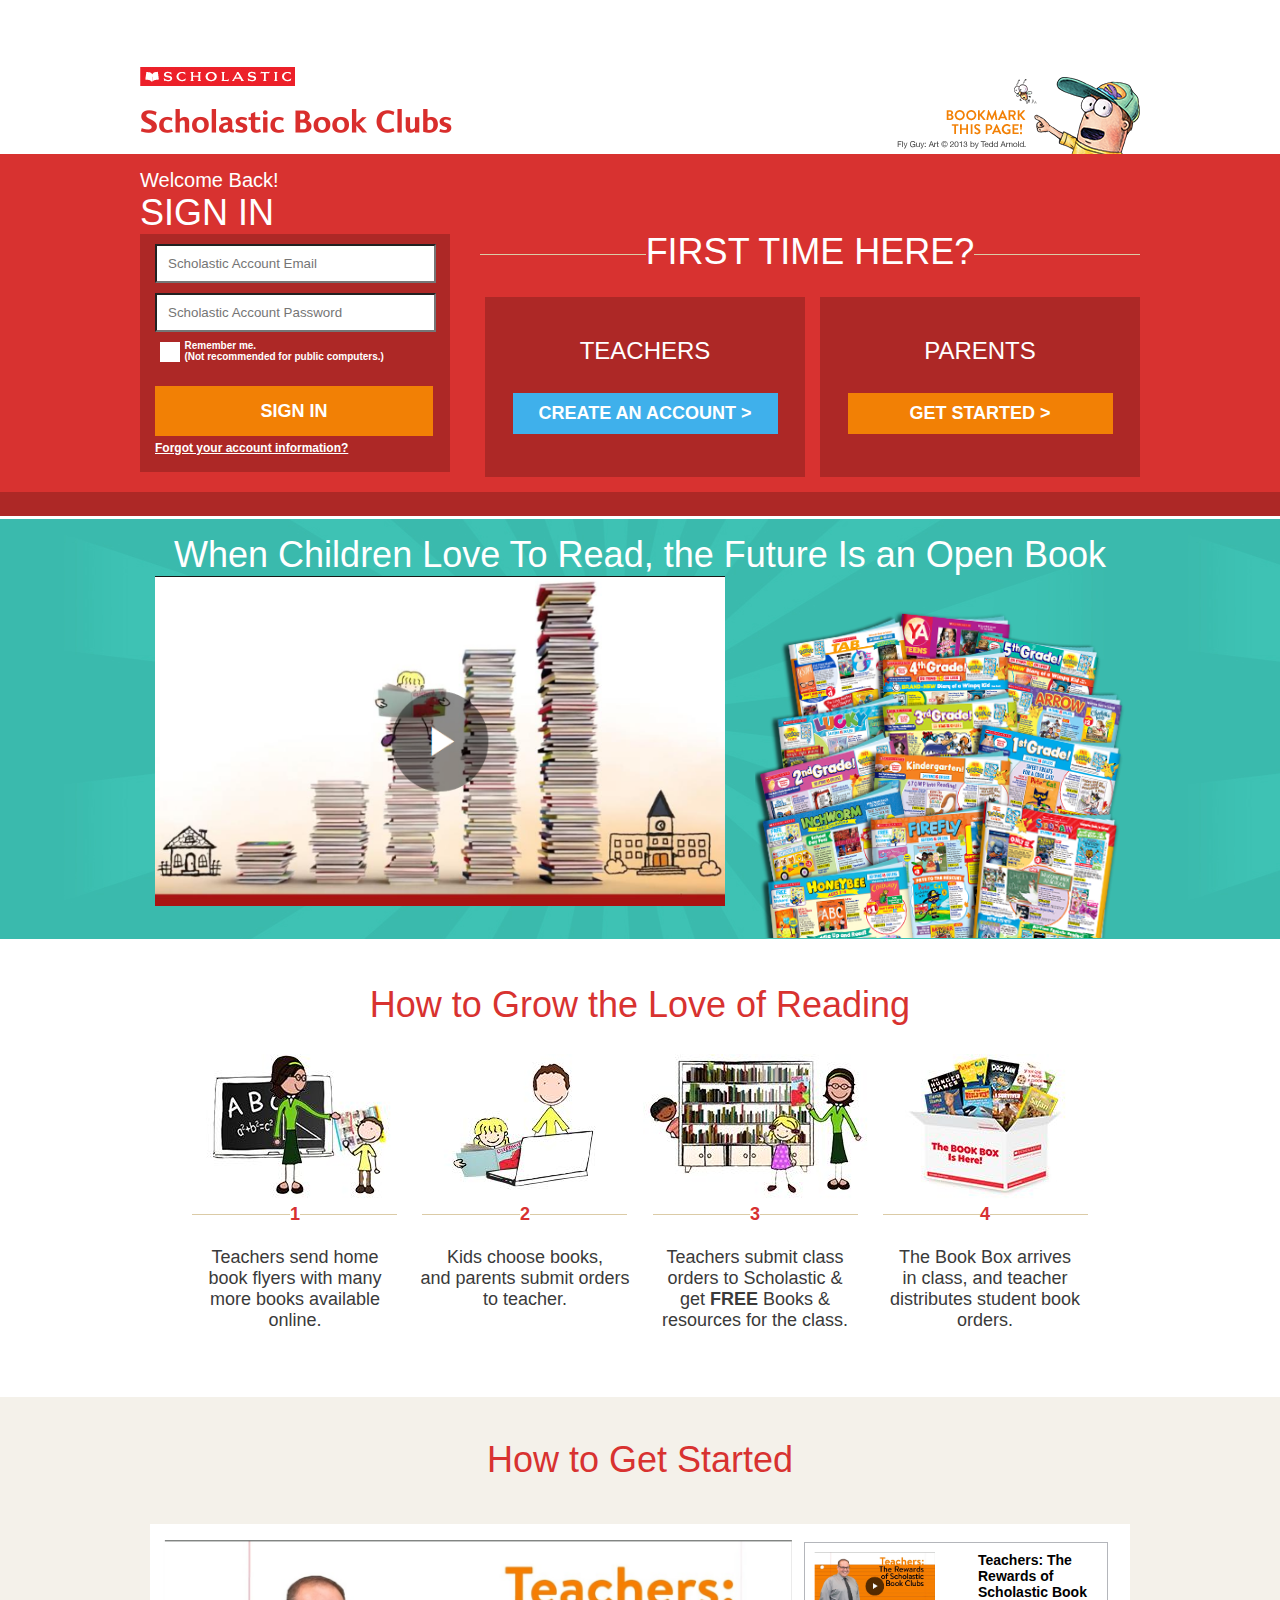
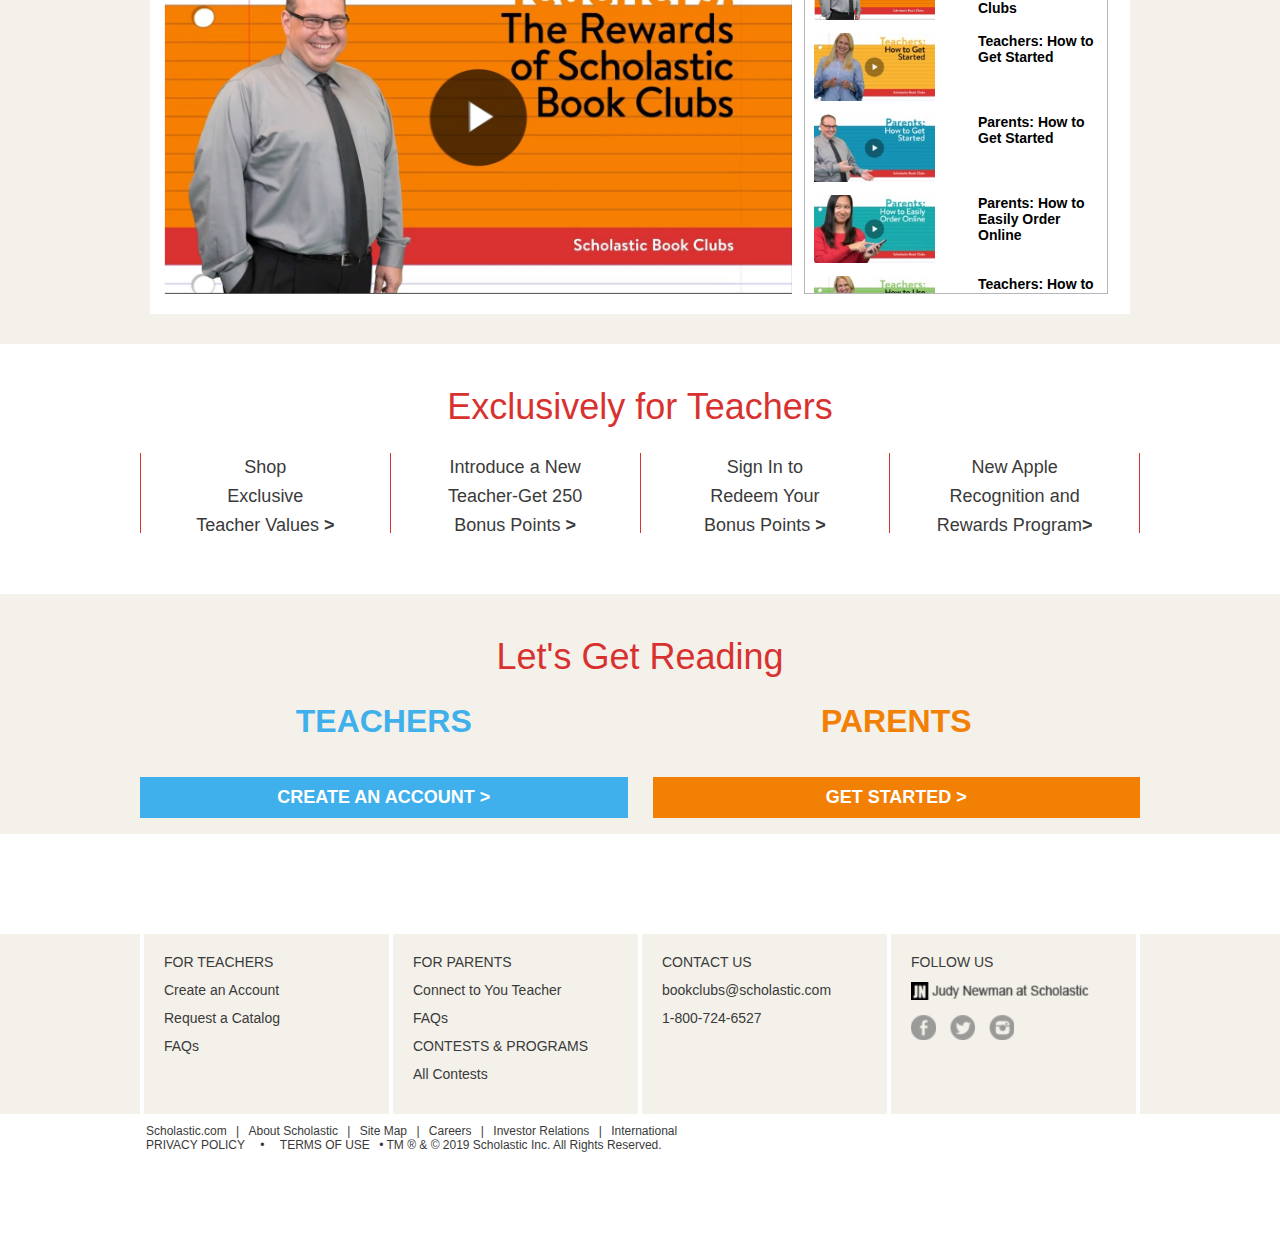
<file: sfa2.html>
<!DOCTYPE html>
<html>
<head>
	<meta charset="utf-8"/>
	<title>Scholastic Book Clubs | Children's Books for Parents and Teachers</title>
	<link rel="stylesheet" type="text/css" href="mainsfa2.css">
</head>
<body>
    <div class="head">
	    <div class="head1">
	    </div>
	    <div class="head2">
	        <img src="logo1.png" alt="Scholastic">
	        <img class="Flyguy"  src="Flyguy.png">
	        <div class="head2">
	            <a href="#" title="Scholastic Reading Club Homepage">
	        	<img class="logo" src="Scholastic-logo.png" alt="Scholastic Book Clubs">
	            </a>
            </div>
	    </div>
    </div>
    <div class="head3">
    	<div class="head3-body">
	        <p class="welcome-text">Welcome Back!</p>
	        <p class="sign-in">SIGN IN</p>
	        <div class="sign-in-box">
                <div  class="sign-in-box0">
                	<input class="box1" type="text" placeholder="Scholastic Account Email">                
                    <input class="box2" type="text" placeholder="Scholastic Account Password">
                </div>
                    <div class="box3">
                    	<ul>
                    		<li><div class="box3-part"></div></li>
                    	    <li><div>Remember me.
                                    <br/>
                                    (Not recommended for public computers.)
                    	        </div>
                    	    </li> 
                    	</ul>                                               
                    </div>
                    <div class="box4">
                    	SIGN IN
                    </div>                  
                    <div class="box5">
                  	Forgot your account information?
                    </div>	
            </div>        
   	        <div class="sign-in-heading"><a class="side-line"> FIRST TIME HERE?</a>
   	        </div>
   	        <div class="sign-in-box1">PARENTS
                <br/>
                <br/>
                <div class="account1">GET STARTED >                   	
                </div>
	   	    </div>
   	        <div class="sign-in-box2">TEACHERS
                <br/>
                <br/>
                <div class="account2">CREATE AN ACCOUNT >                    	
                </div>
	        </div>
        </div>
        <div class="box6">
        </div>
    </div>
    <div class="upper-part">
        <div class="upper-part1">
            <h2 class="upper-title" style="color: #fff"> When Children Love To Read, the Future Is an Open Book
            <span class="img-part1">
               	<img src="books-video.png" width="570" height="330">
            </span>
            <span class="img-part2">
              	<img src="books.png" height="332" width="370">
            </span>
	    </div>
    </div>
    <h2 class="title" style="color: #d83230">How to Grow the Love of Reading</h2>
    <br/>
    <ul class="img">
	    <li><img src="img1.jpeg"><p><div class="no"><b style="color: #D73131;">1</b></div></p><br/><p>Teachers send home<br/>book flyers with many<br/>more books available<br/>online.</p></li>
	    <li><img src="img2.jpeg"><p><div class="no"><b style="color: #D73131;">2</b></div></p><br/><p>Kids choose books,<br/>and parents submit orders<br/>to teacher.<br/><br/></p></li>
	    <li><img src="img3.jpeg"><p><div class="no"><b style="color: #D73131;">3</b></div></p><br/><p>Teachers submit class<br/>orders to Scholastic &<br/>get <b>FREE</b> Books &<br/>resources for the class.</p></li>
	    <li><img src="img4.jpeg"><p><div class="no"><b style="color: #D73131;">4</b></div></p><br/><p>The Book Box arrives<br/>in class, and teacher<br/>distributes student book<br/>orders. </p></li>
    </ul>
    <br/>
    <br/>
    <div class="bottom-part">	
        <div>
        	<h2 class="title1" style="color: #d83230"><br/>How to Get Started</h2>
        </div>
        <br/>
        <div class="video-part">
	        <img src="image1.png" class="video-part2" width="630" height="355">
	        <br/>
	        <span class="video-part1">
		        <div><img src="image1.png" width="121" height="68"><b style="font-size: 14px">Teachers: The<br/>Rewards of<br/>Scholastic Book<br/>Clubs</b>
		        </div>
                <div><img src="image2.jpg" width="121" height="68"><b style="font-size: 14px">Teachers: How to<br/>Get Started</b>
                </div>
                <div><img src="image3.jpg" width="121" height="68"><b style="font-size: 14px">Parents: How to<br/>Get Started</b>
                </div>
                <div><img src="image4.jpg" width="121" height="68"><b style="font-size: 14px">Parents: How to<br/>Easily Order<br/>Online</b>
                </div>
                <div><img src="image5.jpg" width="121" height="68"><b style="font-size: 14px">Teachers: How to<br/>Use Bonus Points</b>
                </div>
                <div><img src="image6.jpg" width="121" height="68"><b style="font-size: 14px">Teachers: How to<br/>Place a Class<br/>Order</b>
                </div>
                <div><img src="image7.jpg" width="121" height="68"><b style="font-size: 14px">Teachers:<br/>Building and<br/>Sharing Wish<br/>Lists</b>
                </div>
                <div><img src="image8.jpg" width="121" height="68"><b style="font-size: 14px">Teachers: How to<br/>Make Online<br/>Ordering Easy for<br/>Parents</b>
                </div>
                <div><img src="image9.jpg" width="121" height="68"><b style="font-size: 14px">Understanding<br/>the My Account<br/>Page</b>
                </div>
	        </span>
        </div>
        <div class="bottom-part1">
            <div><h2 class="title1" style="color: #d83230"><br/>Exclusively for Teachers</h2>
            </div>
            <div class="bottom1">
            <span>Shop<br/>Exclusive<br/>Teacher Values <b>></b>
           	</span>
         	<span>Introduce a New<br/>Teacher-Get 250<br/>Bonus Points <b>></b>
            </span>
            <span>Sign In to<br/>Redeem Your<br/>Bonus Points <b>></b>
            </span>
            <span class="bottom1-sp">New Apple<br/>Recognition and<br/>Rewards Program<b>></b>
            </span> 
        </div>
    </div>
    <div class="bottom-part2">
        <div>
        	<h2 class="title2" style="color: #d83230"><br/>Let's Get Reading</h2>
        </div>
        <div class="bottom2">
            <div class="bottom2-1">
                <b>TEACHERS</b>
                <br/>
                <br/>
                <div class="bottom2-1-1">
                	<a href="#" title="Create An Account">CREATE AN ACCOUNT ></a>
                </div>
            </div>
            <div class ="bottom2-2">
               	<b>PARENTS</b>
                <br/>
                <br/>
                <div class="bottom2-2-1" >
                	<a href="#" title="Connect to Your Teachers">GET STARTED ></a>
                </div>
            </div>
        </div>
    </div>
    <div class="bottom-part3">
        <div class="bottom-part3-1">
            <div class="bottom-part3-2">
                <span class="side1">
                    <div>
                	    <ul>
                	    	<li><b>FOR TEACHERS<b></li>
                		    <li><a href="#">Create an Account</a></li>
                		    <li><a href="#"> Request a Catalog</a></li>
                            <li><a href="#"> FAQs</a></li>
                        </ul>
                    </div>
                </span>
                <span class="side">
                    <div>
                	    <ul>
                	        <li><b>FOR PARENTS<b></li>
                		    <li><a href="#">Connect to You Teacher</a></li>
                   		    <li><a href="#">FAQs</a></li>
                   		    <li><b>CONTESTS & PROGRAMS</b></li>
                   		    <li><a href="#">All Contests</a></li>
                        </ul>
                    </div>
                </span>
                <span class="side">
                    <div>
                	    <ul>
                		    <li><b>CONTACT US<b></li>
                		    <li><a href="#">bookclubs@scholastic.com</a></li>
                		    <li>1-800-724-6527</li>
                        </ul>
                    </div>
                </span>
                <span class="side">
                	<div>
                        <ul>
                		    <li><b>FOLLOW US<b></li>
                		    <li>
                		        <a href="#"> <img src="JNlogo.png" width= "180" height="18" >
                		        </a>
                		    </li>                		        
                		    <li>
                	            <a href="#"><img src="flogo.png" width="25" height="25">
                		        </a>
                		        <a href="#"><img src="tlogo.png" width="25" height="25">
                		        </a>
                		        <a href="#"><img src="ilogo.png" width="25" height="25">
                		        </a>                		        	
                		    </li>
                        </ul>
                    </div>
                </span>
            </div>    
        </div>
    </div>
    <div class="bottom-part4">
        <div class="bottom-part4-1">
       	    <a href="#">Scholastic.com</a>  |  <a href="#">About Scholastic</a>  |  <a href="#">Site Map</a> | <a href="#">Careers </a>  |  <a href="#">Investor Relations</a>  |  <a href="#">International</a>
       	    <br/>
       	    <a href="#"><b>PRIVACY POLICY</b><a/>  • <a href="#">TERMS OF USE</a> • TM ® & © 2019 Scholastic Inc. All Rights Reserved.
       	</div>
    </div>
</body>
</html>
</file>
<file: mainsfa2.css>
html{
	font-family: sans-serif;
}

*{
	font-family: "BrabdonText-Regular",Arial,sans-serif;
  	margin: 0;
	padding: 0;
}

body{
	font-family: "BrabdonText-Regular",Arial,sans-serif;
}

.head{
	max-width: 1000px;
	margin: 0 auto;
}

.head1{
    margin-top: 67px;
}

.head2{
	position: relative;   
}

.logo{
	margin: 16px 0 14px;
}

.Flyguy{
	float: right;
	margin-top: 10px;
}

.head3{color: #fff;
	background-color: #d83230;
    height: 360px;
}

.welcome-text{
	padding-top: 15px;
	font-size: 20px;
	font-family: BrandonText-Regular,Arial,sans-serif;
}

.head3-body{
	max-width: 1000px;
	margin: 0 auto;
	display: block;
}

.sign-in{
	font-size: 36px;
	font-family: "BrabdonText-Regular",Arial,sans-serif;
}

.sign-in-box{
	font-weight: 600;
	padding: 10px 15px 20px;
	width: 280px;
	height: 208px;
	float: left;
	background-color: #ad2826;
}

.sign-in-box0{
	max-width: 1000px;
	margin: 0 auto;	
	height: 86px;
}

.box1{	
	padding: 10px 11px 10px 11px;
	background-color: white;
	width: 255px;
}

.box2{	
	padding: 10px 11px 10px 11px;
	background-color: white;
	width: 255px;
	margin: 10px 0;   
}

.box3 ul li{
	display: inline-block;
}

.box3{	
	height: 36px;
	margin: 10px 0;
}

.box3-part{	
	width: 20px;
	height: 20px;
	margin-left: 5px;
	background-color: #fff;
}

.box3 ul li div{
	float: right;
	font-size: 10px;
}

.box4{	
	padding: 15px 20px 30px 20px;
	font-size: 18px;
	text-align: center;
	width: 238px;
	margin-bottom: 12px;	
	height: 5px;
	margin: 0 0 5px;
	background-color: rgb(242,128,5);
}

.box4:hover{
	background :#f64f1c;
}

.box5{	
	height: 10px;
	margin: 5px 0 0px;
	font-size: 12px;
    text-decoration: underline;
}

.box6{
	width: 1590px;
    margin-top: 258px;
    height: 24px;
    background-color: #ad2826
}

.sign-in-heading{
	border-top: 1px solid #dbcba6;
	position: relative;
	font-size: 36px;
	text-align: center;
	width: 660px;
	float: right;
	margin-top: 20px;
}

.side-line{
	position: relative;
    top: -24px;
    background: #d83230;
}

.sign-in-box1{
	padding-top: 40px;
	padding-bottom: 15px;
	height: 125px;
    width: 320px;
	float: right;
    background-color: #ad2826;
    font-family: BrandonText-Medium,Arial,sans-serif;
    font-size: 24px;
    text-align: center;
}

.sign-in-box2{
	margin-right: 15px;
	padding-top: 40px;
	padding-bottom: 15px;
	height: 125px;
    width: 320px;
	float: right;
    background-color: #ad2826;
    font-family: BrandonText-Medium,Arial,sans-serif;
    font-size: 24px;
    text-align: center;
}

.account1{
	font-size: 18px;
	font-weight: 700;
    padding: 10px;
    max-width: 245px;
    margin: 0 auto;
    background-color:rgb(242,128,5);
}

.account1:hover{
	background: #f64f1c;

}

.account2 {
	font-size: 18px;	
	font-weight: 700;
    padding: 10px;
    max-width: 245px;
    margin: 0 auto;
    background-color:#3FB0EB;   
}

.account2:hover{
	background: #3197DB;
}

.upper-part{
	height: 420px;
	margin-top: 5px;
	background-image: url('background.jpg');
}

.upper-part1 {
	max-width: 1000px;
	margin: 0 auto;
}

.upper-title{
	padding: 15px;
	font-weight: 400;
    text-align: center;
    font-size: 36px;
    font-family: BrandonText-Regular, Arial, sans-serif;
    margin-bottom: 10px;
}

.img-part1{padding-bottom: 50px;
	float: left;
}

.img-part2{ padding-top: 30px;
	float: right;
}

.title{
	font-weight: 400;
    text-align: center;
    font-size: 36px;
    font-family: BrandonText-Regular, Arial, sans-serif;
    margin-top: 45px;
    margin-bottom: 10px;
}

.img li{
	display: inline-block;
}

.img{text-align: center;
	max-width: 1000px;
	margin: 0 auto;
	font-size: 18px;
  
}

.img-under{
	border:1px solid blue;
}

.img-under1 ul li{
	display: inline-block;
	padding-left: 110px;
	padding-right: 110px;
	font-size: 20px;
}

.img-under1 ul{
	max-width: 1000px;
	margin: 0 auto;
}

.img-under2 ul div{
	display: inline-block;
	padding-left: 110px;
	padding-right: 110px;
	font-size: 20px;
}

.img-under2 ul{
	max-width: 1000px;
	margin: 0 auto;
}

.img-under2 ul div{
	width: 100px;
}

.img li p{
	color: #3a3a3a;
}

.no{ 
  margin: 10px;
  height: 1px; 
  border-top: 1.5px solid #dbcba6; 
  text-align: center; 
  position: relative; 
}

.no b{  
  position: relative; 
  top: -11px; 
  background: white; 
  display: inline-block; 
}

.bottom-part{
	height: 550px;
    background-color: #F4F1EA;
}

.bottom-part1{
	height: 220px;
    background-color: #fff;
}

.video-part{	
	max-width: 980px;
	margin: 0 auto;	
	height: 390px;
    background-color: #fff;
}

.title1{
	font-weight: 400;
    text-align: center;
    font-size: 36px;
    font-family: BrandonText-Regular, "Arial", sans-serif;
    margin-top: 30px;
    margin-bottom: 25px;
}

.video-part span{
	float: left;
    border: 1px solid rgb(180,182,187);
    height: 350px;
    width: 302px;
}

.video-part1 b{
	margin-left: 10px;
	width: 120px;
	float: right;
	font: 17px;
}

.video-part1 div{
   margin: 9px;
}

.video-part1 img{
	margin-right: 5px: 
}

.video-part2 {
   	float: left;
    margin: 15px 12px 15px 12px;
}

.video-part1{
	overflow: auto;
}

.bottom1{
	height: 80px;
	max-width: 1000px;
	margin: 0 auto;
}

.bottom1 span{
    line-height: 1.6;
	border-left: 1px solid #d83230;
    color: #3a3a3a;
    font-family: Arial,sans-serif;
    font-size: 18px;
	text-align: center;
	width:248.75px;
	height: 80px;
	float: left;
}

.bottom1-sp{
    border-right: 1px solid #d83230;
}

.title2{
	font-weight: 400;
    text-align: center;
    font-size: 36px;
    font-family: BrandonText-Regular, "Arial", sans-serif;
    margin-top: 30px;
}

.bottom-part2{
	height: 240px;
	background-color: #F4F1EA;	
}

.bottom2-1{
	color:  #3FB0EB;
    margin-right: 25px;
	padding-top: 25px;
	padding-bottom: 10px;
	height: 125px;
    width: 487.5px;
	float: left;
    font-family: BrandonText-Medium,Arial,sans-serif;
    font-size: 32px;
    text-align: center;
}

.bottom2-2{	
	color: rgb(242,128,5);
	padding-top: 25px;
	padding-bottom: 10px;
	height: 125px;
    width: 487.5px;
	float: left;
    font-family: BrandonText-Medium,Arial,sans-serif;
    font-size: 32px;
    text-align: center;
}

.bottom2{
	width: 1000px;
	max-width: 1000px;
	margin: 0 auto;
}

.bottom2-1-1 {	
	color: #fff;
    font-size: 18px;
    font-weight: 700;
    padding: 10px;
    max-width: 487.5px;
    margin: 0 auto;
    background-color: #3FB0EB;
}

.bottom2-1-1 a{
	text-decoration: none;
	color: white;
}

.bottom2-2-1 {
	color: #fff;
    font-size: 18px;
    font-weight: 700;
    padding: 10px;
    max-width: 487.5px;
    margin: 0 auto;
    background-color: rgb(242,128,5);
}

.bottom2-2-1 a{
	text-decoration: none;
	color: white;
}

.bottom-part3-1 {   
	margin-top: 100px;
    height: 180px;
    background-color: #F4F1EA;
}

.bottom-part3-2{	
	max-width: 1000px;
	margin: 0 auto;
	width: 1000px;
	height: 180px;
}

.bottom-part3-2 span{
    border-right: 4px solid white;
    width: 245px;
    float: left;
    height: 180px;
}

.side div ul li{
	color: rgb(58,58,58);
	list-style-type: none; 
	margin-bottom: 12px;
	font-size: 14px;
    font-weight: 100;
}

.side div ul li b{	
    font-size: 14px;
	font-weight: 700px;
    margin-bottom: 10px;
}

.side div{
    margin-bottom: 10px;
	padding: 20px;
}

.side{
	font-weight: 700;
}

.side1{
	border-left: 4px solid white;
}

.side1 div ul li{
	color: rgb(58,58,58);
	list-style-type: none; 
	margin-bottom: 12px;
	font-size: 14px;
    font-weight: 100;
}

.side1 div ul li b{	
    font-size: 14px;
	font-weight: 700px;
    margin-bottom: 10px;
}

.side1 div ul li a{
	text-decoration: none;
	color: #3a3a3a;
}

.side div ul li a{
	text-decoration: none;
	color: #3a3a3a;
}

.side div ul li a:hover{
	color: orange;
}

.side1 div ul li a:hover{
	color: orange;
}

.side1 div{
    margin-bottom: 10px;
	padding: 20px;
}

.side1{
	font-weight: 700;
}

.side div ul li img{
	margin-right: 10px;
}

.bottom-part4 {
    height: 130px;
    background-color: #fff;
}

.bottom-part4-1{
	max-width: 1000px;
    margin: 0 auto;
    font-weight: 100;
    color: #3a3a3a;
    font-size: 12px;
    margin-top: 10px;
}

.bottom-part4-1 a{
	text-decoration: none;
	color: #3a3a3a;
	margin-right: 6px;
	margin-left: 6px;
}

.bottom-part4-1 a:hover{
	color: orange;
}
</file>
